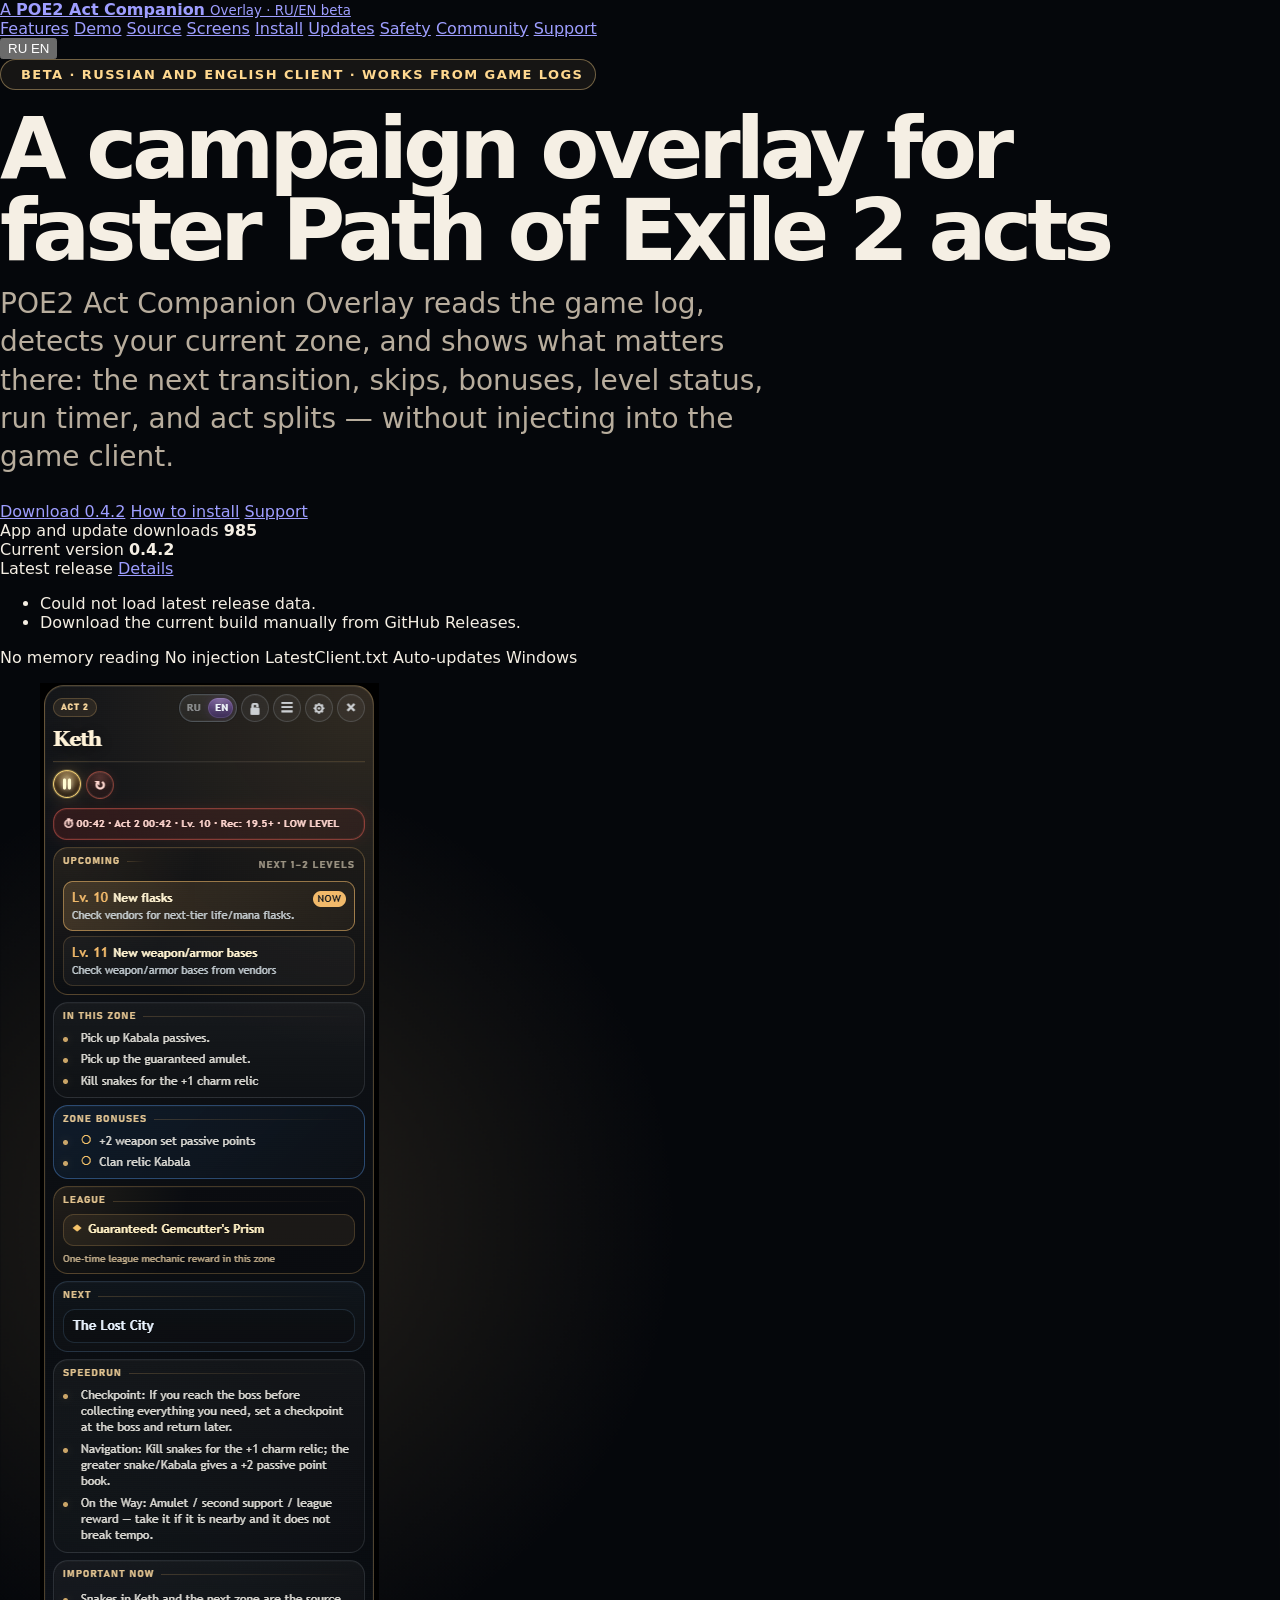
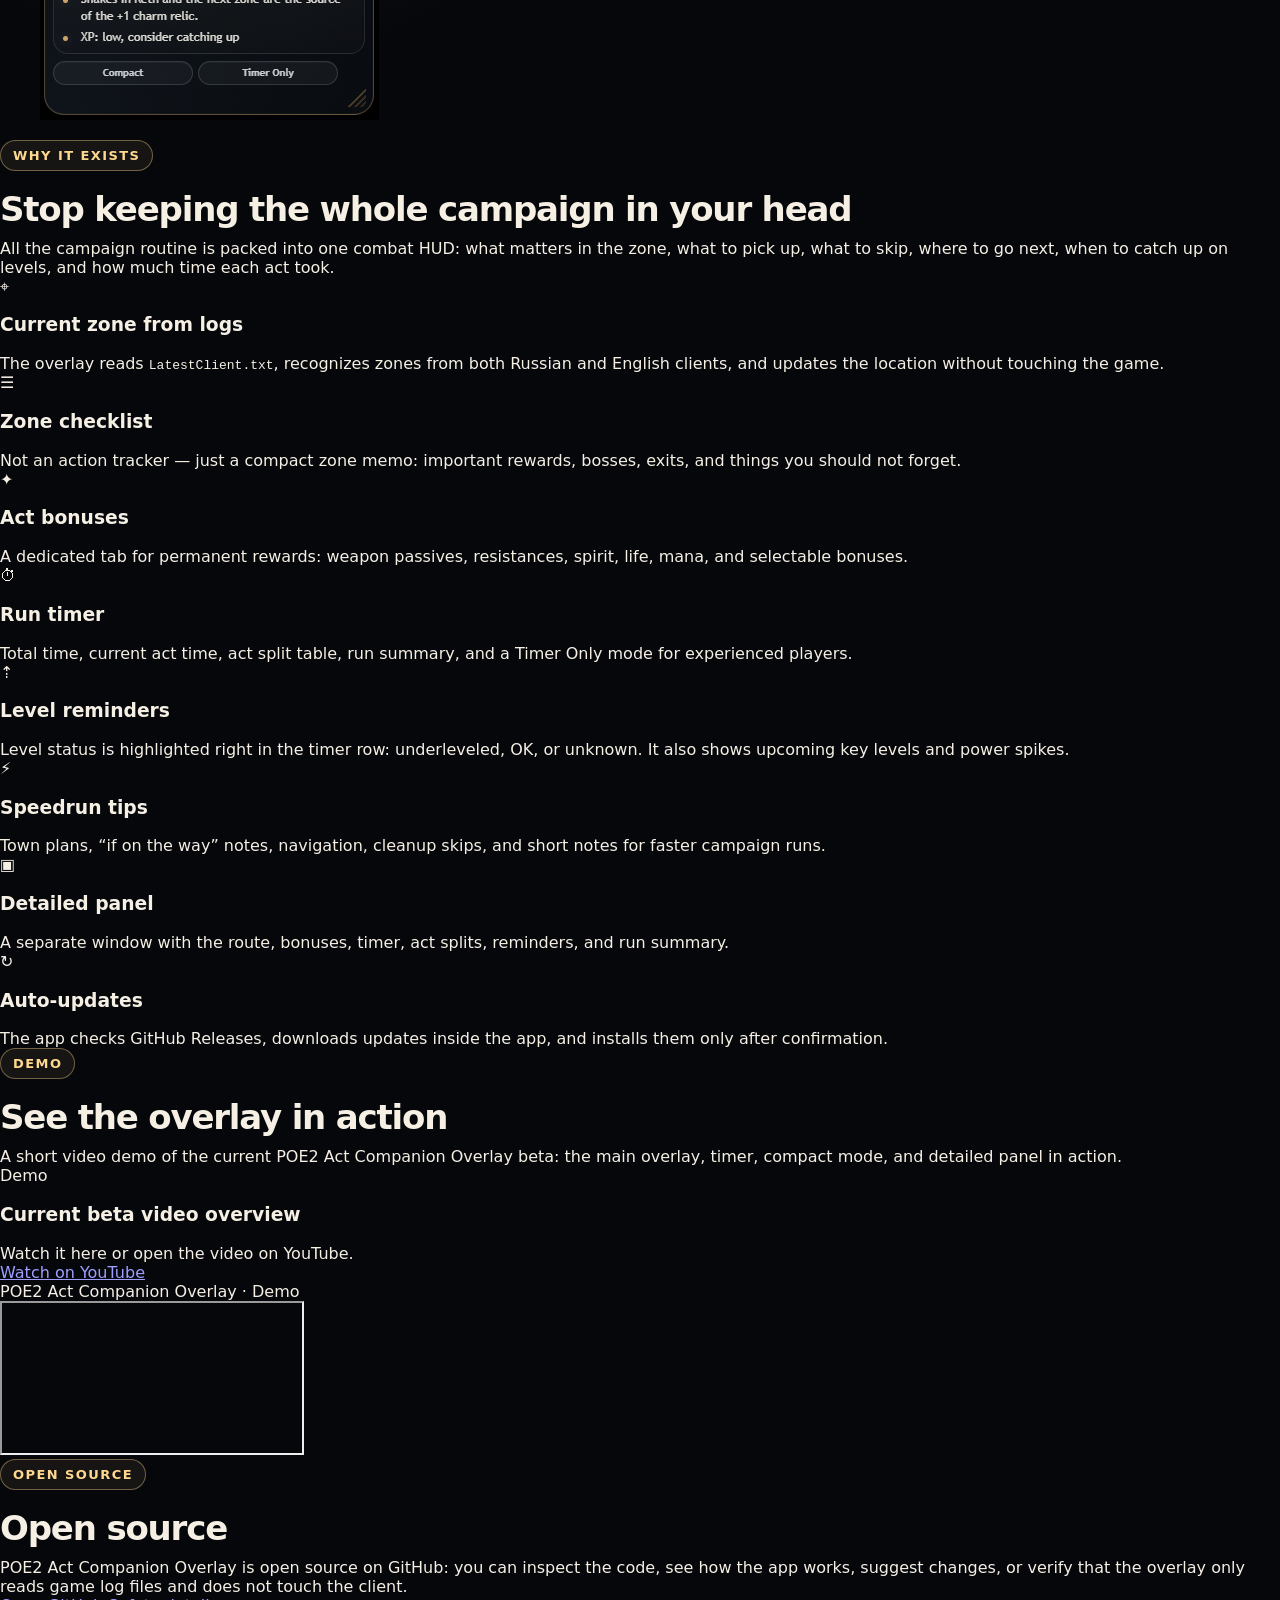
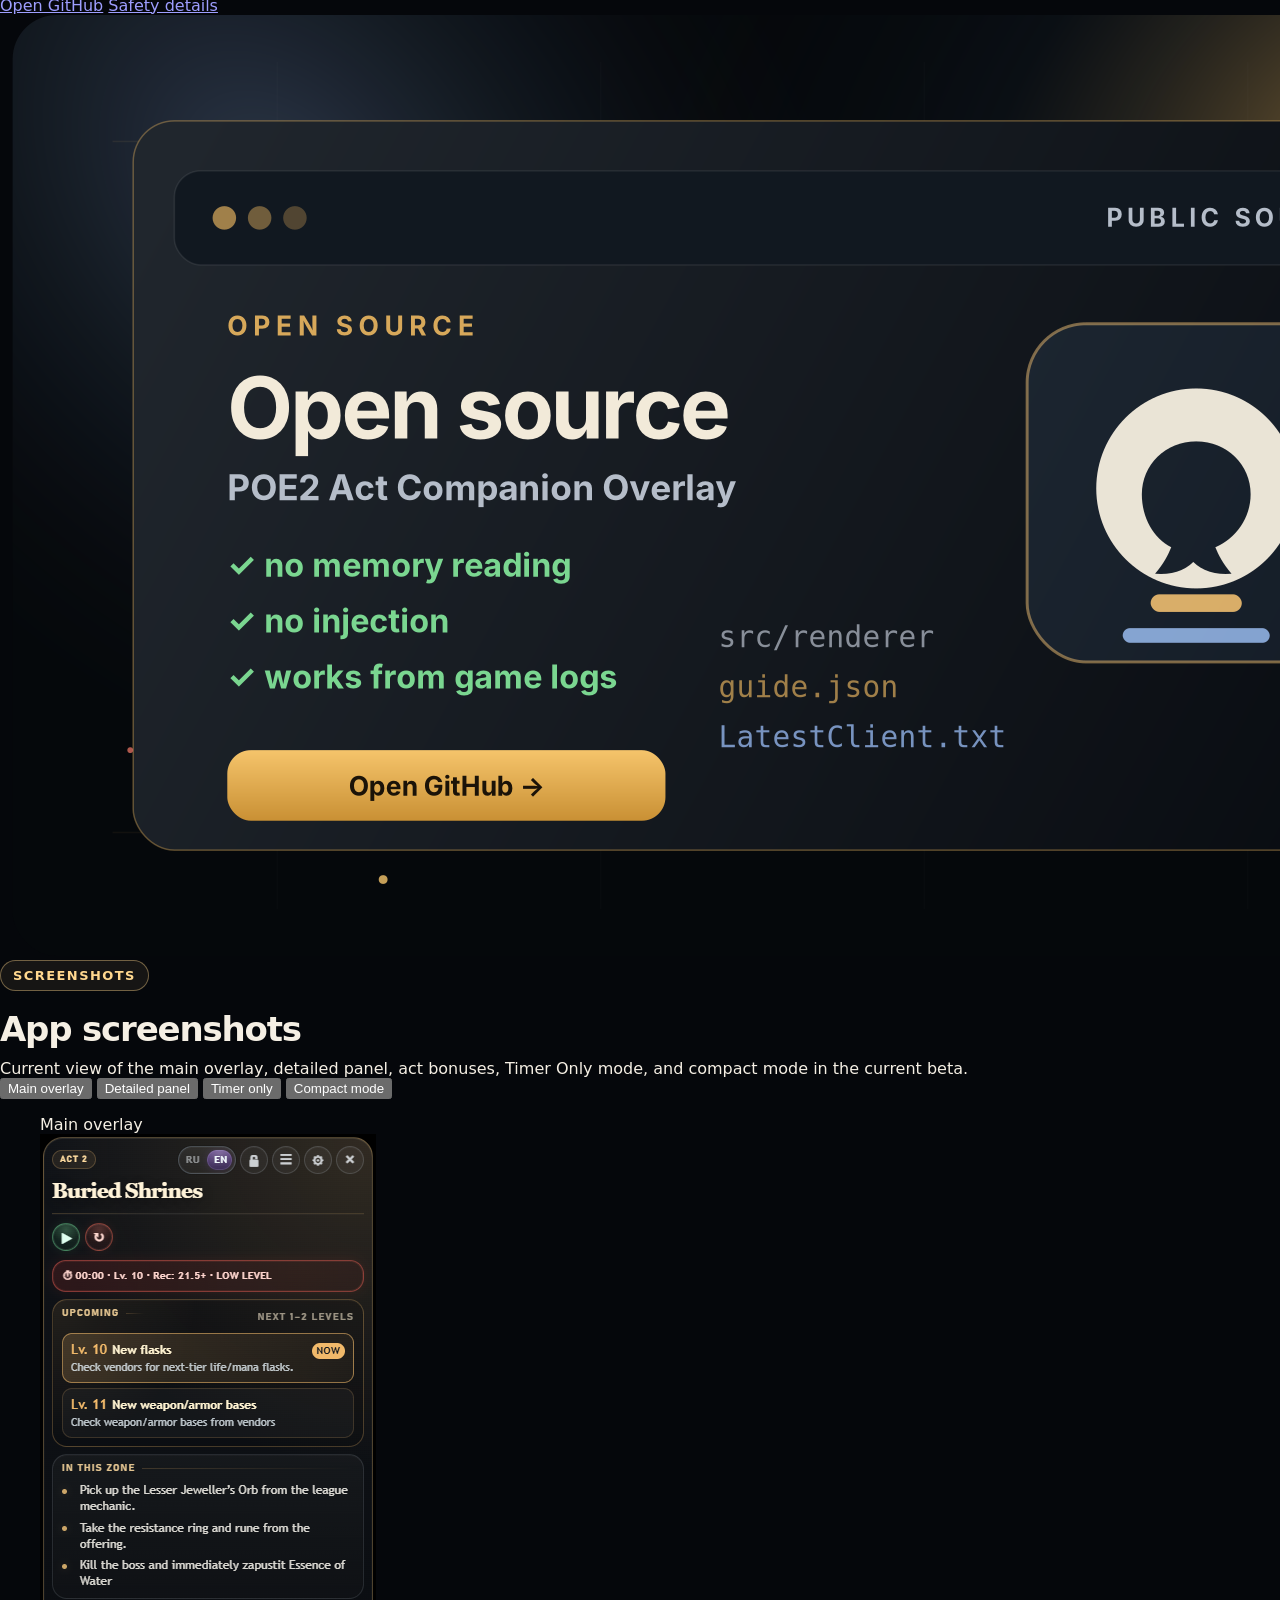
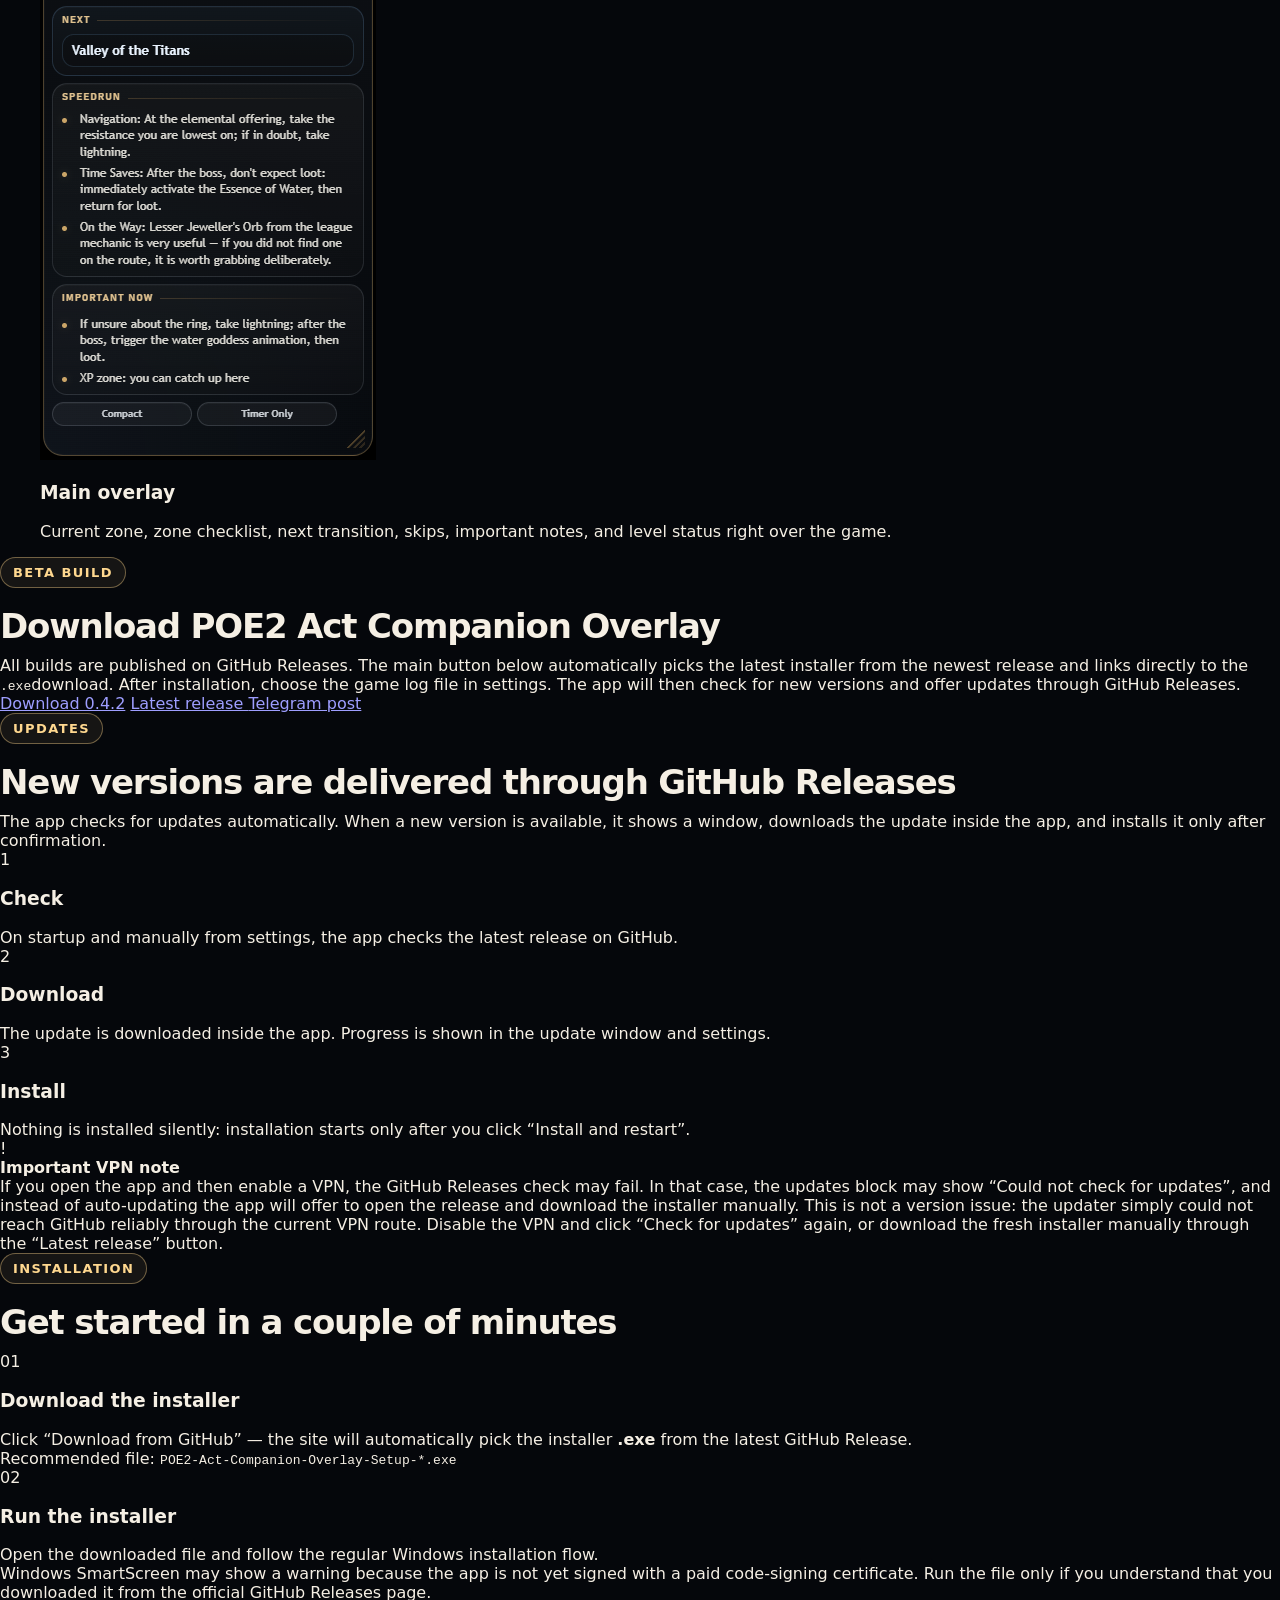
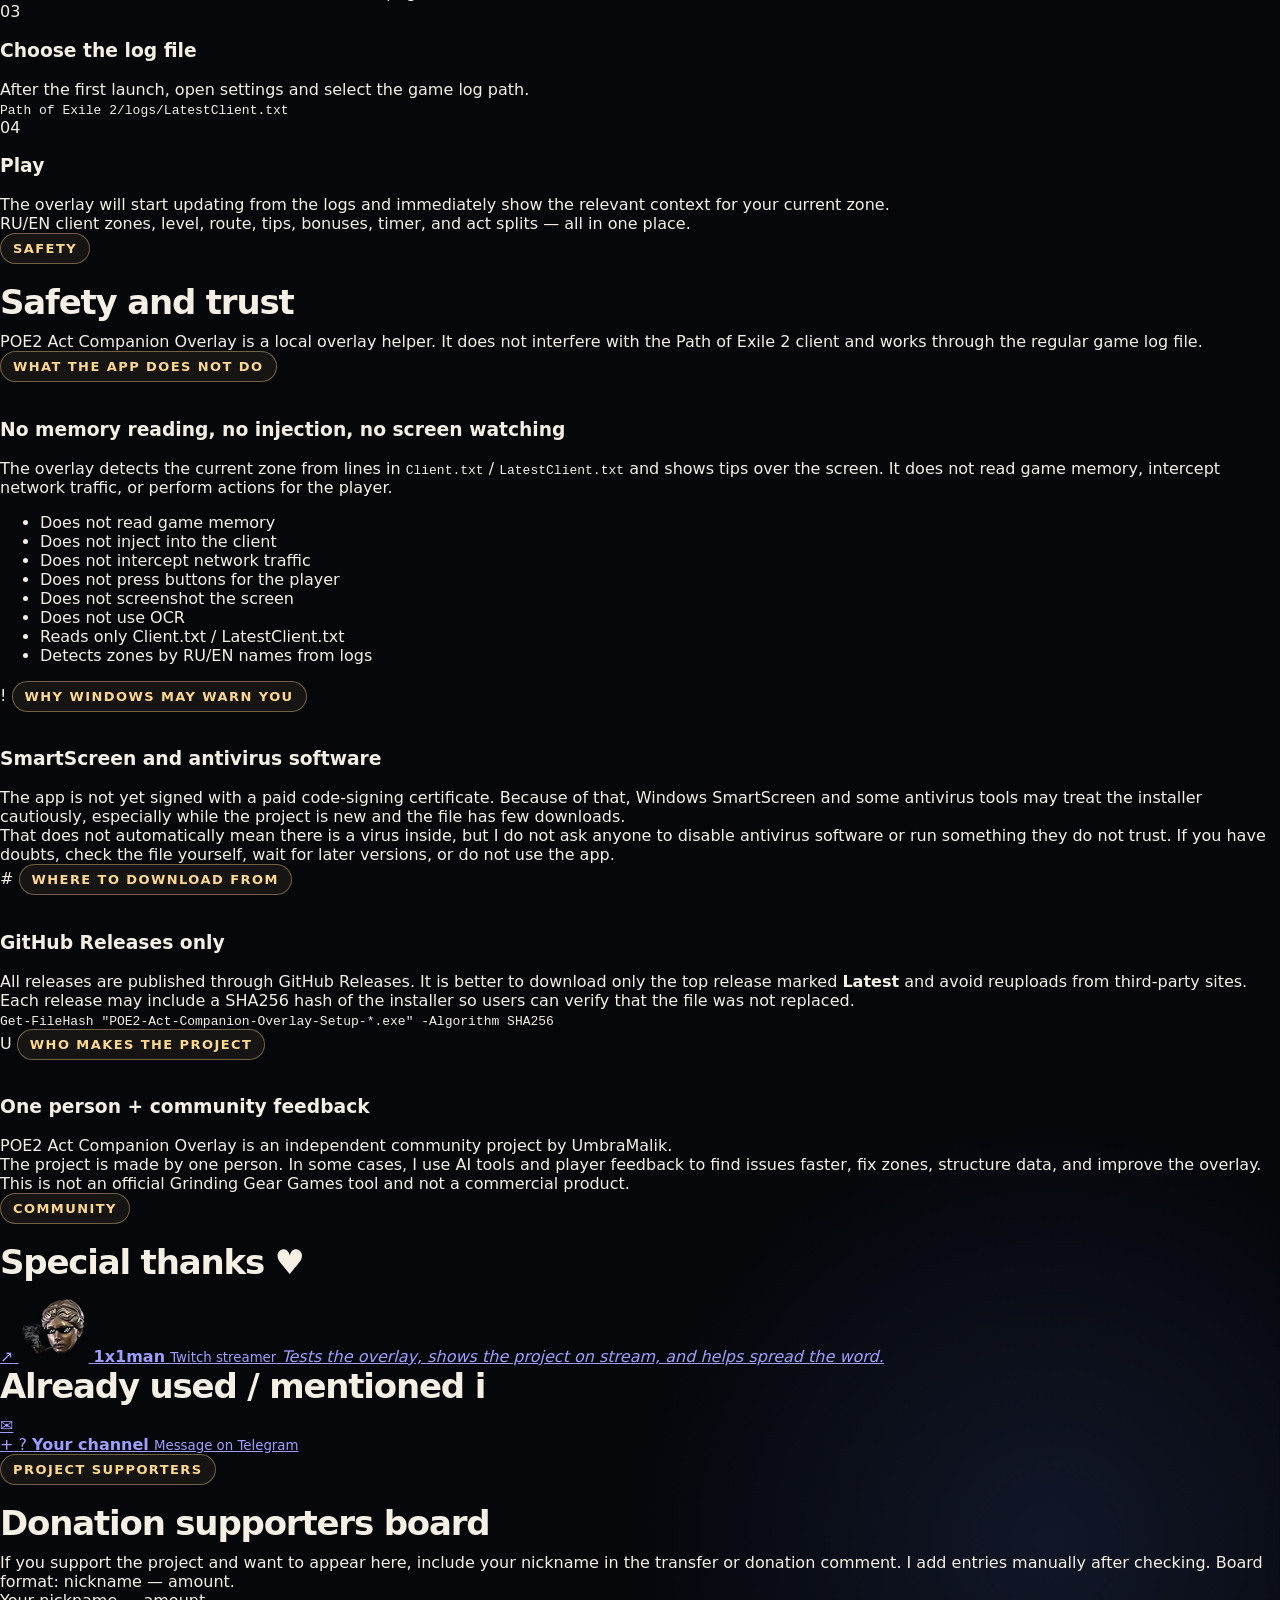
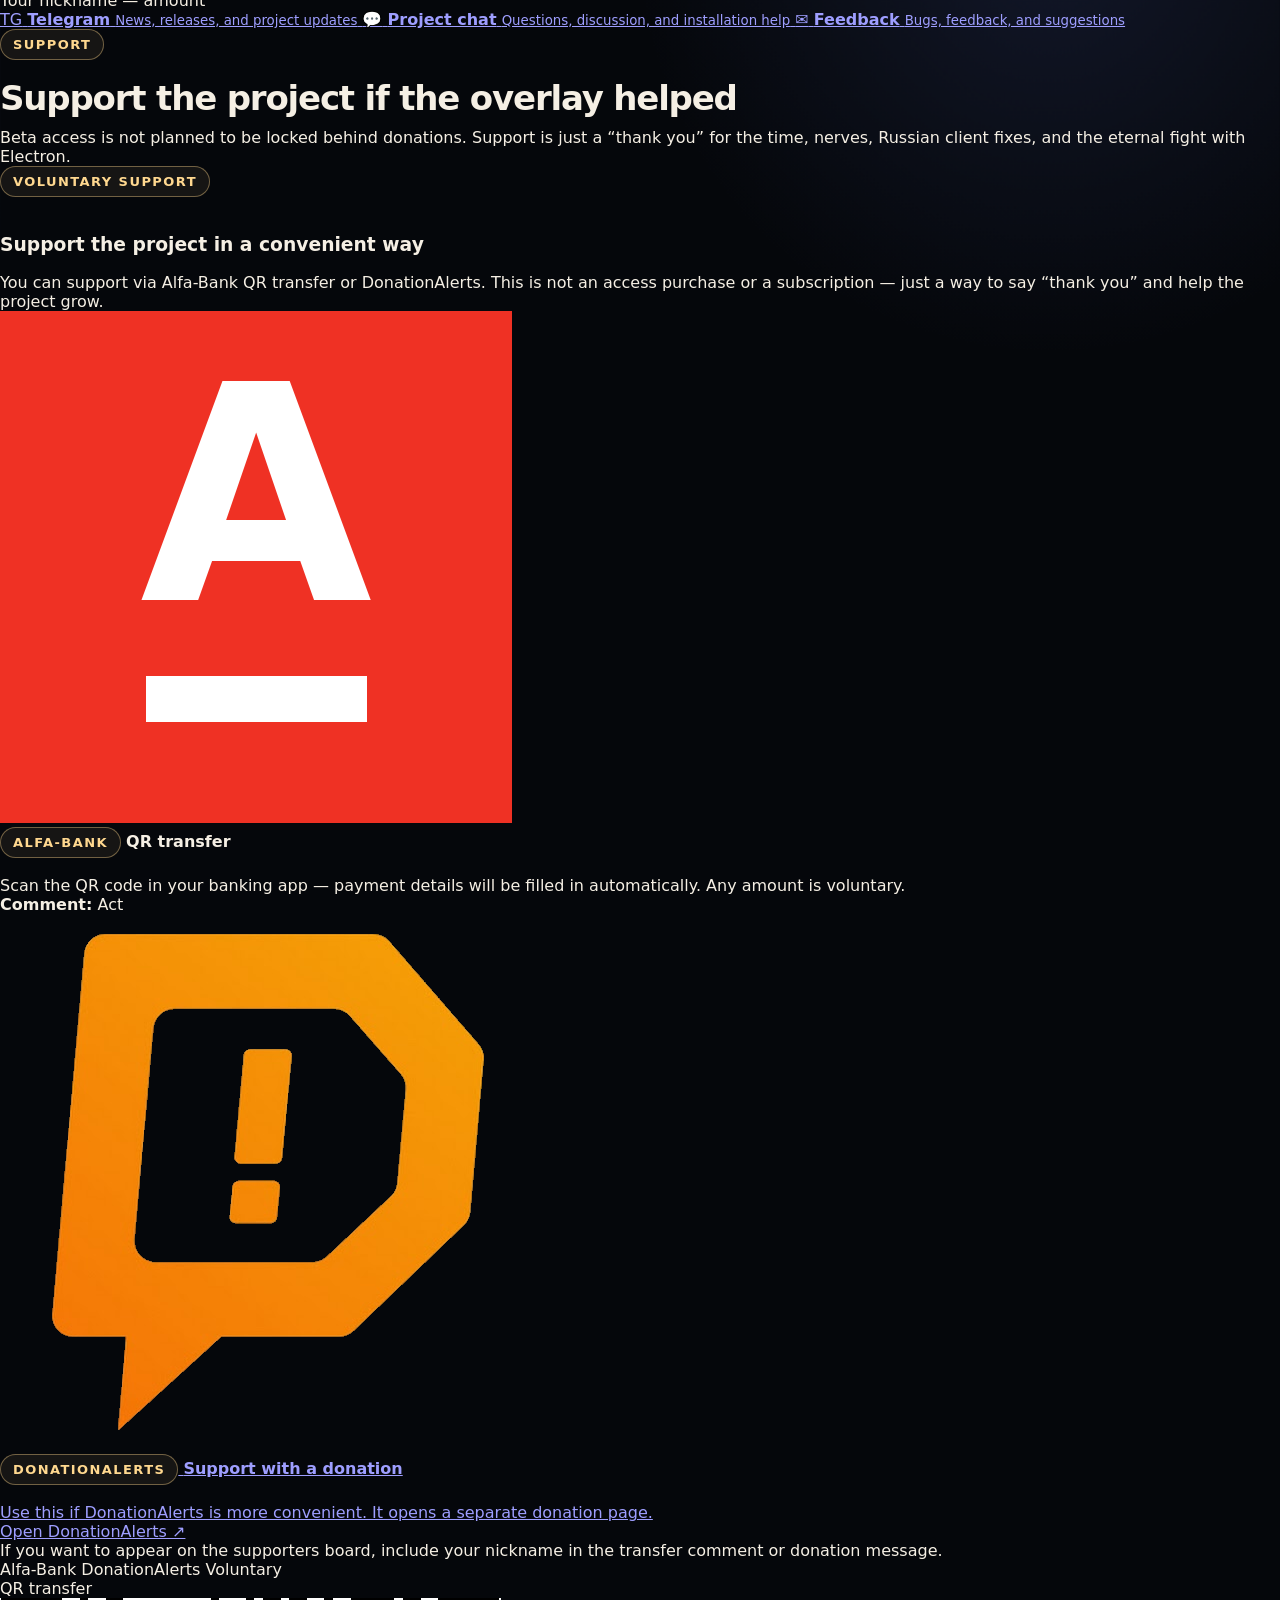
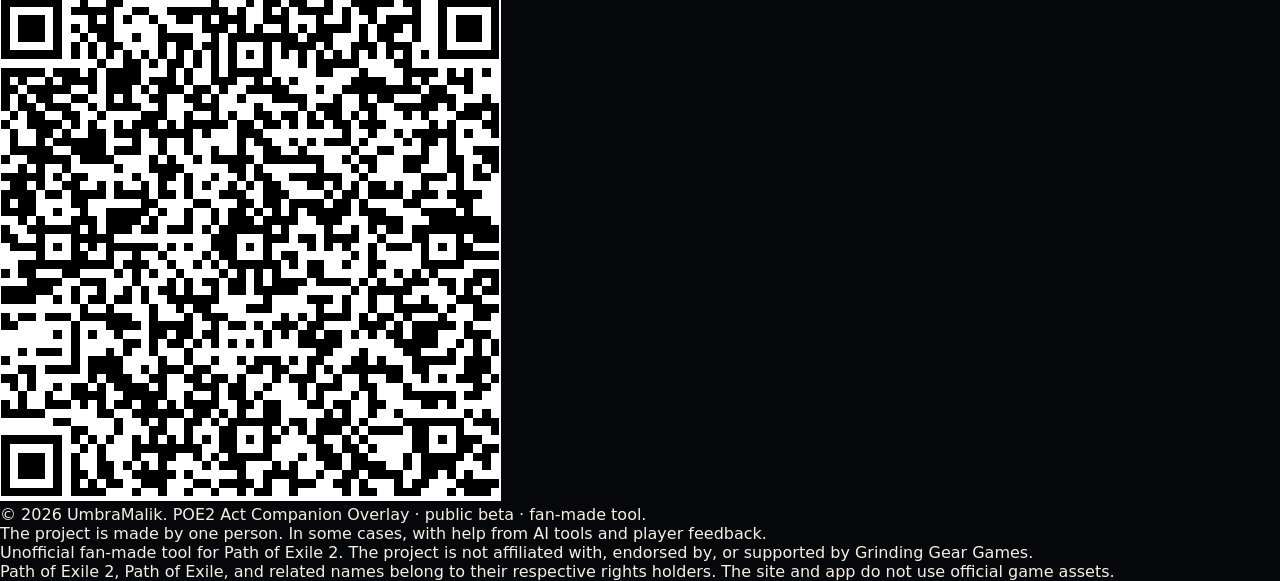
<file: index.html>
<!doctype html>
<html lang="ru">
<head>
  <meta charset="utf-8" />
  <meta name="viewport" content="width=device-width, initial-scale=1" />
  <title>POE2 Act Companion Overlay — оверлей для актов POE2</title>
  <meta name="description" content="Безопасный оверлей для Path of Exile 2: адаптирован под русский и английский клиент, читает логи игры, показывает текущую зону, маршрут, таймер, время актов, подсказки и автообновления через GitHub Releases." />
  <meta property="og:title" content="POE2 Act Companion Overlay" />
  <meta property="og:description" content="Безопасный русский оверлей для кампании Path of Exile 2: подсказки по зонам, таймер, время актов и автообновления." />
  <meta property="og:type" content="website" />
  <meta name="theme-color" content="#0b0f14" />
  <link rel="stylesheet" href="./styles.css" />
  <!-- Yandex.Metrika counter -->
  <script type="text/javascript">
      (function(m,e,t,r,i,k,a){
          m[i]=m[i]||function(){(m[i].a=m[i].a||[]).push(arguments)};
          m[i].l=1*new Date();
          for (var j = 0; j < document.scripts.length; j++) {if (document.scripts[j].src === r) { return; }}
          k=e.createElement(t),a=e.getElementsByTagName(t)[0],k.async=1,k.src=r,a.parentNode.insertBefore(k,a)
      })(window, document,'script','https://mc.yandex.ru/metrika/tag.js?id=109210180', 'ym');

      ym(109210180, 'init', {ssr:true, webvisor:true, clickmap:true, ecommerce:"dataLayer", referrer: document.referrer, url: location.href, accurateTrackBounce:true, trackLinks:true});
  </script>
  <!-- /Yandex.Metrika counter -->
</head>
<body>
  <!-- Yandex.Metrika counter (noscript) -->
  <noscript><div><img src="https://mc.yandex.ru/watch/109210180" style="position:absolute; left:-9999px;" alt="" /></div></noscript>
  <!-- /Yandex.Metrika counter (noscript) -->
  <div class="ambient ambient-one"></div>
  <div class="ambient ambient-two"></div>

  <header class="site-header">
    <a class="brand" href="#top" aria-label="POE2 Act Companion Overlay">
      <span class="brand-mark">A</span>
      <span>
        <strong>POE2 Act Companion</strong>
        <small>Overlay · RU/EN beta</small>
      </span>
    </a>

    <div class="header-controls">
      <nav class="top-nav" aria-label="Навигация">
        <a href="#features">Что умеет</a>
        <a href="#demo">Демо</a>
        <a href="#source">Исходники</a>
        <a href="#screens">Скрины</a>
        <a href="#install">Установка</a>
        <a href="#updates">Обновления</a>
        <a href="#safety">Безопасность</a>
        <a href="#mentions">Сообщество</a>
        <a href="#support">Поддержать</a>
      </nav>

      <button class="language-toggle" type="button" data-language-toggle aria-label="Switch language" title="Switch language">
        <span class="language-toggle-pill" aria-hidden="true"></span>
        <span class="language-toggle-option" data-language-label="ru">RU</span>
        <span class="language-toggle-option" data-language-label="en">EN</span>
      </button>
    </div>
  </header>

  <main id="top">
    <section class="hero section">
      <div class="hero-copy">
        <div class="eyebrow">
          <span class="dot"></span>
          beta · русский и английский клиент · работает по логам игры
        </div>
        <h1>Оверлей для быстрого прохождения актов Path of Exile 2</h1>
        <p class="lead">
          POE2 Act Companion Overlay читает лог-файл игры, определяет текущую зону и показывает памятку “Что в локации”,
          следующий переход, скипы, бонусы, статус уровня, таймер забега и время актов — без инжекта в клиент игры.
        </p>

        <div class="hero-actions">
          <a class="button primary" href="https://github.com/UmbraMalik/poe2-act-companion-overlay/releases/latest" target="_blank" rel="noopener noreferrer" data-latest-download data-fallback-text="Скачать через GitHub">Скачать через GitHub</a>
          <a class="button secondary" href="#install">Как установить</a>
          <a class="button ghost" href="#support">Поддержать</a>
        </div>

        <div class="hero-release-card" aria-label="Статистика скачиваний и актуального релиза">
          <div class="hero-release-stats">
            <div class="hero-release-stat">
              <span>Загрузок приложения и обновлений</span>
              <strong data-installer-downloads-total>—</strong>
            </div>
            <div class="hero-release-stat">
              <span>Актуальная версия</span>
              <strong data-latest-release-version>—</strong>
            </div>
          </div>
          <div class="hero-release-note">
            <div class="hero-release-note-head">
              <span>Последний релиз</span>
              <a
                class="release-details-link"
                href="https://github.com/UmbraMalik/poe2-act-companion-overlay/releases/latest"
                target="_blank"
                rel="noopener noreferrer"
                data-latest-release-link
              >
                Подробности
              </a>
            </div>
            <ul class="hero-release-list" data-latest-release-notes>
              <li>Подтягиваем изменения с GitHub Releases…</li>
            </ul>
          </div>
        </div>

        <div class="trust-row" aria-label="Ключевые особенности">
          <span>Без чтения памяти</span>
          <span>Без инжекта</span>
          <span>LatestClient.txt</span>
          <span>Автообновления</span>
          <span>Windows</span>
        </div>
      </div>

      <div class="hero-panel" aria-label="Реальный скриншот оверлея">
        <figure class="hero-shot-card">
          <img src="./assets/screens/overlay-real-reference-full.png" data-image-ru="./assets/screens/overlay-real-reference-full.png" data-image-en="./assets/screens/en-hero-overlay.png" alt="Реальный скриншот POE2 Act Companion Overlay в игре" loading="eager" />
        </figure>
      </div>
    </section>

    <section id="features" class="section">
      <div class="section-head">
        <p class="eyebrow">зачем оно нужно</p>
        <h2>Чтобы не держать всю кампанию в голове</h2>
        <p>
          Вся рутина актов собирается в один боевой HUD: что важно в зоне, что забрать,
          что скипнуть, куда идти дальше, когда добрать уровень и сколько времени ушло на акт.
        </p>
      </div>

      <div class="feature-grid">
        <article class="feature-card">
          <span class="icon">⌖</span>
          <h3>Текущая зона по логам</h3>
          <p>Оверлей читает <code>LatestClient.txt</code>, распознаёт зоны русского и английского клиента и обновляет локацию без вмешательства в игру.</p>
        </article>
        <article class="feature-card">
          <span class="icon">☰</span>
          <h3>Памятка “Что в локации”</h3>
          <p>Не трекер действий, а обычная памятка по зоне: важные награды, боссы, переходы и то, что не стоит забыть.</p>
        </article>
        <article class="feature-card">
          <span class="icon">✦</span>
          <h3>Бонусы актов</h3>
          <p>Отдельная вкладка с постоянными наградами: пассивки оружия, резисты, дух, здоровье, мана и выборные бонусы.</p>
        </article>
        <article class="feature-card">
          <span class="icon">⏱</span>
          <h3>Таймер забега</h3>
          <p>Общее время, время текущего акта, таблица времени актов, итоги забега и режим “Только таймер” для опытных игроков.</p>
        </article>
        <article class="feature-card">
          <span class="icon">⇡</span>
          <h3>Напоминания по уровням</h3>
          <p>Статус уровня подсвечивается прямо в строке таймера: низкий уровень, ок или неизвестно. Плюс ближайшие важные уровни и power spikes.</p>
        </article>
        <article class="feature-card">
          <span class="icon">⚡</span>
          <h3>Спидран-подсказки</h3>
          <p>Городские планы, “если по пути”, навигация, скипы лишней зачистки и короткие заметки для быстрого прохождения.</p>
        </article>
        <article class="feature-card">
          <span class="icon">▣</span>
          <h3>Подробная панель</h3>
          <p>Отдельное окно с маршрутом, бонусами, таймером, временем актов, напоминаниями и итогами забега.</p>
        </article>
        <article class="feature-card">
          <span class="icon">↻</span>
          <h3>Автообновления</h3>
          <p>Приложение проверяет GitHub Releases, скачивает обновление внутри приложения и ставит его только после подтверждения.</p>
        </article>
      </div>
    </section>

    <section id="demo" class="section demo-section">
      <div class="section-head">
        <p class="eyebrow">демонстрация</p>
        <h2>Посмотреть оверлей в действии</h2>
        <p>Короткая видео-демонстрация текущей версии POE2 Act Companion Overlay: как выглядит основной overlay, таймер, компактный режим и подробная панель прямо в работе.</p>
      </div>

      <div class="demo-card">
        <div class="demo-card-head">
          <div class="demo-card-title-wrap">
            <span class="demo-badge">Демонстрация</span>
            <div>
              <h3>Видеообзор текущей beta-версии</h3>
              <p>Смотри прямо на сайте или открой ролик на YouTube.</p>
            </div>
          </div>

          <div class="demo-quick-actions" aria-label="Быстрые действия">
            <a class="button primary" href="https://youtu.be/-7vTEI6enmU" target="_blank" rel="noopener noreferrer">Смотреть на YouTube</a>
          </div>
        </div>

        <div class="demo-video-frame">
          <div class="screen-window demo-window">
            <div class="screen-window-bar">
              <div class="screen-window-dots" aria-hidden="true">
                <span></span><span></span><span></span>
              </div>
              <span class="screen-window-title">POE2 Act Companion Overlay · Demo</span>
            </div>
            <div class="demo-video-shell">
              <iframe
                src="https://www.youtube.com/embed/-7vTEI6enmU"
                title="POE2 Act Companion Overlay — демонстрация"
                loading="lazy"
                allow="accelerometer; autoplay; clipboard-write; encrypted-media; gyroscope; picture-in-picture; web-share"
                referrerpolicy="strict-origin-when-cross-origin"
                allowfullscreen
              ></iframe>
            </div>
          </div>
        </div>
      </div>
    </section>

    <section id="source" class="section source-section">
      <div class="source-card">
        <div class="source-copy">
          <p class="eyebrow">open source</p>
          <h2>Открытый исходный код</h2>
          <p>
            Исходники POE2 Act Companion Overlay открыты на GitHub: можно посмотреть код, проверить как работает приложение,
            предложить правки или просто убедиться, что оверлей читает только лог-файлы игры и не лезет в клиент.
          </p>
          <div class="source-actions">
            <a class="button primary" href="https://github.com/UmbraMalik/poe2-act-companion-overlay" target="_blank" rel="noopener noreferrer">Открыть GitHub</a>
            <a class="button ghost" href="#safety">Про безопасность</a>
          </div>
        </div>

        <a
          class="source-visual-link"
          href="https://github.com/UmbraMalik/poe2-act-companion-overlay"
          target="_blank"
          rel="noopener noreferrer"
          aria-label="Открыть исходный код POE2 Act Companion Overlay на GitHub"
        >
          <img src="./assets/open-source-github-card.svg" data-image-ru="./assets/open-source-github-card.svg" data-image-en="./assets/open-source-github-card-en.png" alt="POE2 Act Companion Overlay — открытый исходный код на GitHub" loading="lazy" />
        </a>
      </div>
    </section>

    <section id="screens" class="section">
      <div class="section-head">
        <p class="eyebrow">как выглядит</p>
        <h2>Скриншоты приложения</h2>
        <p>Актуальный вид основного оверлея, подробной панели, бонусов актов, режима “Только таймер” и компактного режима в текущей beta-версии.</p>
      </div>

      <div class="screens-showcase">
        <div class="screen-switcher" role="tablist" aria-label="Переключение скриншотов приложения">
          <button
            class="screen-tab is-active"
            type="button"
            role="tab"
            aria-selected="true"
            data-screen-image="./assets/screens/overlay-real-reference.png"
            data-screen-image-ru="./assets/screens/overlay-real-reference.png"
            data-screen-image-en="./assets/screens/en-overlay-main.png"
            data-screen-alt="Основной overlay: текущая зона, памятка Что в локации, следующий переход, скипы и статус уровня"
            data-screen-title="Основной overlay"
            data-screen-text="Текущая зона, памятка “Что в локации”, следующий переход, скипы, важные подсказки и статус уровня прямо поверх игры."
            data-screen-variant="portrait"
          >
            Основной overlay
          </button>
          <button
            class="screen-tab"
            type="button"
            role="tab"
            aria-selected="false"
            data-screen-image="./assets/screens/companion-panel-reference.png"
            data-screen-image-ru="./assets/screens/companion-panel-reference.png"
            data-screen-image-en="./assets/screens/en-companion-panel.png"
            data-screen-alt="Подробная панель: маршрут, бонусы, таймер, напоминания и итоги забега"
            data-screen-title="Подробная панель"
            data-screen-text="Отдельное окно с маршрутом, бонусами, таймером, временем актов, напоминаниями и итогами забега — когда нужен весь контекст сразу."
            data-screen-variant="landscape"
          >
            Подробная панель
          </button>
          <button
            class="screen-tab"
            type="button"
            role="tab"
            aria-selected="false"
            data-screen-image="./assets/screens/timer-mode-reference.png"
            data-screen-image-ru="./assets/screens/timer-mode-reference.png"
            data-screen-image-en="./assets/screens/en-timer-mode.png"
            data-screen-alt="Режим только таймер: вид с таймером, уровнем и следующим переходом"
            data-screen-title="Режим “только таймер”"
            data-screen-text="Режим для тех, кто хочет держать на экране таймер, уровень и ближайший переход без подробной панели."
            data-screen-variant="timer"
          >
            Только таймер
          </button>
          <button
            class="screen-tab"
            type="button"
            role="tab"
            aria-selected="false"
            data-screen-image="./assets/screens/compact-mode-reference.png"
            data-screen-image-ru="./assets/screens/compact-mode-reference.png"
            data-screen-image-en="./assets/screens/en-compact-mode.png"
            data-screen-alt="Компактный режим: узкая панель с общим временем, актом, уровнем и рекомендацией"
            data-screen-title="Компактный режим"
            data-screen-text="Самый компактный вариант: узкая панель с ключевой информацией для тех, кому нужен минимум визуального шума."
            data-screen-variant="compact"
          >
            Компактный режим
          </button>
        </div>

        <figure class="screen-stage">
          <div class="screen-stage-media">
            <div class="screen-window" id="screen-window" data-variant="portrait">
              <div class="screen-window-bar">
                <div class="screen-window-dots" aria-hidden="true">
                  <span></span><span></span><span></span>
                </div>
                <span class="screen-window-title" id="screen-window-label">POE2 Act Companion Overlay</span>
              </div>
              <div class="screen-window-body">
                <img
                  id="screen-preview-image"
                  class="screen-preview-image"
                  src="./assets/screens/overlay-real-reference.png"
                  data-image-ru="./assets/screens/overlay-real-reference.png"
                  data-image-en="./assets/screens/en-overlay-main.png"
                  alt="Основной overlay: текущая зона, памятка Что в локации, следующий переход, скипы и статус уровня"
                  loading="lazy"
                />
              </div>
            </div>
          </div>
          <figcaption class="screen-stage-caption">
            <h3 id="screen-preview-title">Основной overlay</h3>
            <p id="screen-preview-text">Текущая зона, памятка “Что в локации”, следующий переход, скипы, важные подсказки и статус уровня прямо поверх игры.</p>
          </figcaption>
        </figure>
      </div>
    </section>

    <section id="download" class="section download-section">
      <div class="download-card">
        <div class="download-copy">
          <p class="eyebrow">beta build</p>
          <h2>Скачать POE2 Act Companion Overlay</h2>
          <p>
            Все сборки публикуются на GitHub Releases. Основная кнопка ниже сама подставляет актуальный installer из последнего релиза и ведёт прямо на скачивание <code>.exe</code>.
            После установки выбери лог-файл игры в настройках. Дальше приложение само проверит новые версии и предложит обновиться через GitHub Releases.
          </p>
        </div>

        <div class="download-actions" aria-label="Ссылки для скачивания">
          <a
            id="latest-download-button"
            class="button primary large"
            data-latest-download
            href="https://github.com/UmbraMalik/poe2-act-companion-overlay/releases/latest"
            target="_blank"
            rel="noopener noreferrer"
            data-fallback-text="Скачать через GitHub"
          >
            Скачать через GitHub
          </a>
          <a
            class="button secondary large"
            href="https://github.com/UmbraMalik/poe2-act-companion-overlay/releases/latest"
            target="_blank"
            rel="noopener noreferrer"
          >
            Последний релиз
          </a>
          <a
            class="button ghost large"
            href="https://t.me/POE2ActCompanion/4"
            target="_blank"
            rel="noopener noreferrer"
          >
            Пост в Telegram
          </a>
        </div>
      </div>
    </section>

    <section id="updates" class="section updates-section">
      <div class="section-head">
        <p class="eyebrow">обновления</p>
        <h2>Новые версии приходят через GitHub Releases</h2>
        <p>
          Приложение само проверяет наличие обновлений. Если новая версия доступна, оно покажет окно,
          скачает обновление внутри приложения и предложит установить его только после подтверждения.
        </p>
      </div>

      <div class="updates-grid">
        <article class="feature-card">
          <span class="icon">1</span>
          <h3>Проверка</h3>
          <p>При запуске и вручную из настроек приложение проверяет последний релиз на GitHub.</p>
        </article>
        <article class="feature-card">
          <span class="icon">2</span>
          <h3>Загрузка</h3>
          <p>Обновление скачивается внутри приложения. Прогресс отображается в окне обновления и настройках.</p>
        </article>
        <article class="feature-card">
          <span class="icon">3</span>
          <h3>Установка</h3>
          <p>Ничего не ставится молча: установка начинается только после кнопки “Установить и перезапустить”.</p>
        </article>
      </div>

      <div class="update-vpn-note">
        <span class="icon">!</span>
        <div>
          <strong>Важно про VPN</strong>
          <p>
            Если открыть приложение, а потом включить VPN, проверка GitHub Releases может отвалиться.
            В этом случае в блоке обновлений может появиться статус “Не удалось проверить обновления”,
            а вместо автообновления приложение предложит открыть релиз и скачать установщик вручную.
            Это не проблема версии: обновлятор просто не смог стабильно достучаться до GitHub через текущий VPN-маршрут.
            Отключи VPN и нажми “Проверить обновления” ещё раз либо скачай свежий установщик вручную через кнопку “Последний релиз”.
          </p>
        </div>
      </div>
    </section>

    <section id="install" class="section">
      <div class="section-head">
        <p class="eyebrow">установка</p>
        <h2>Запуск за пару минут</h2>
      </div>

      <div class="steps">
        <article>
          <span>01</span>
          <h3>Скачай установщик</h3>
          <p class="step-copy">Нажми “Скачать через GitHub” — сайт сам подставит installer <strong>.exe</strong> из последнего GitHub Release.</p>
          <div class="step-hint">Рекомендуемый файл: <code>POE2-Act-Companion-Overlay-Setup-*.exe</code></div>
        </article>
        <article>
          <span>02</span>
          <h3>Запусти установщик</h3>
          <p class="step-copy">Открой скачанный файл и пройди обычную установку в Windows.</p>
          <div class="step-hint">Windows SmartScreen может показать предупреждение, потому что приложение пока не подписано платным цифровым сертификатом. Запускай файл только если понимаешь, что скачал его с официального GitHub Releases.</div>
        </article>
        <article>
          <span>03</span>
          <h3>Выбери лог-файл</h3>
          <p class="step-copy">После первого запуска открой настройки и укажи путь к игровому логу.</p>
          <div class="step-hint"><code>Path of Exile 2/logs/LatestClient.txt</code></div>
        </article>
        <article>
          <span>04</span>
          <h3>Играй</h3>
          <p class="step-copy">Оверлей начнёт обновляться по логам и сразу покажет нужный контекст по текущей зоне.</p>
          <div class="step-hint">Зоны RU/EN клиента, уровень, маршрут, подсказки, бонусы, таймер и время актов — всё в одном месте.</div>
        </article>
      </div>
    </section>

    <section id="safety" class="section safety">
      <div class="section-head">
        <p class="eyebrow">безопасность</p>
        <h2>Безопасность и доверие</h2>
        <p>
          POE2 Act Companion Overlay — локальный overlay-помощник. Он не вмешивается в клиент Path of Exile 2
          и работает через обычный лог-файл игры.
        </p>
      </div>

      <div class="safety-card safety-summary-card">
        <div>
          <p class="eyebrow">что приложение не делает</p>
          <h3>Без чтения памяти, инжекта и слежки за экраном</h3>
          <p>
            Overlay определяет текущую зону по строкам из <code>Client.txt</code> / <code>LatestClient.txt</code>
            и показывает подсказки поверх экрана. Он не читает память игры, не перехватывает сеть и не выполняет действия за игрока.
          </p>
        </div>

        <ul class="safety-list safety-checks">
          <li>Не читает память игры</li>
          <li>Не делает инжект в клиент</li>
          <li>Не перехватывает сетевой трафик</li>
          <li>Не нажимает кнопки за игрока</li>
          <li>Не скринит экран</li>
          <li>Не использует OCR</li>
          <li>Читает только Client.txt / LatestClient.txt</li>
          <li>Определяет зоны по RU/EN названиям из логов</li>
        </ul>
      </div>

      <div class="feature-grid safety-trust-grid">
        <article class="feature-card warning-card">
          <span class="icon">!</span>
          <p class="eyebrow">почему Windows может ругаться</p>
          <h3>SmartScreen и антивирусы</h3>
          <p>
            Приложение пока не подписано платным цифровым сертификатом. Из-за этого Windows SmartScreen
            и некоторые антивирусы могут относиться к installer-файлу осторожно, особенно пока проект новый и у файла мало скачиваний.
          </p>
          <p>
            Это не означает автоматически, что внутри вирус, но я не прошу отключать антивирус или запускать то,
            чему вы не доверяете. Если есть сомнения — лучше проверить файл самостоятельно, дождаться следующих версий или не использовать приложение.
          </p>
        </article>

        <article class="feature-card github-card">
          <span class="icon">#</span>
          <p class="eyebrow">откуда скачивать</p>
          <h3>Только GitHub Releases</h3>
          <p>
            Все релизы публикуются через GitHub Releases. Лучше скачивать только верхний релиз с пометкой <strong>Latest</strong>
            и не использовать перезаливы со сторонних сайтов.
          </p>
          <p>
            Для каждого релиза можно указывать SHA256-хэш installer-файла, чтобы пользователь мог проверить, что файл не был подменён.
          </p>
          <code class="hash-command">Get-FileHash "POE2-Act-Companion-Overlay-Setup-*.exe" -Algorithm SHA256</code>
        </article>

        <article class="feature-card project-card">
          <span class="icon">U</span>
          <p class="eyebrow">кто делает проект</p>
          <h3>Один человек + фидбек сообщества</h3>
          <p>
            POE2 Act Companion Overlay — независимый community-проект от UmbraMalik.
          </p>
          <p>
            Проект делает один человек. В некоторых случаях я использую AI-инструменты и фидбек игроков,
            чтобы быстрее находить ошибки, править зоны, структурировать данные и улучшать overlay.
          </p>
          <p>
            Это не официальный инструмент Grinding Gear Games и не коммерческий продукт.
          </p>
        </article>
      </div>
    </section>

    <section id="mentions" class="section community-section">
      <p class="eyebrow community-eyebrow">сообщество</p>
      <div class="mentions-card mentions-card-compact community-thanks-card">
        <div class="mentions-head">
          <div>
            <h2>Отдельное спасибо ♥</h2>
          </div>
        </div>

        <a class="mention-featured-card community-featured-card" href="https://www.twitch.tv/1x1man" target="_blank" rel="noopener noreferrer" aria-label="Открыть Twitch-канал 1x1man">
          <span class="mention-link-icon" aria-hidden="true">↗</span>
          <span class="mention-avatar mention-avatar-image mention-avatar-featured" aria-hidden="true">
            <img src="./assets/mentions/1x1man.png" alt="" loading="lazy" />
          </span>
          <span class="mention-featured-info">
            <strong>1x1man</strong>
            <small>Твитч стример</small>
            <em>Тестирует overlay, показывает проект на стриме и помогает с продвижением.</em>
          </span>
        </a>
      </div>

      <div class="mentions-card mentions-card-compact community-used-card">
        <div class="mentions-head">
          <div>
            <h2>Проект уже использовали / упоминали
              <span class="info-tooltip" tabindex="0" aria-label="Если вы стримили с оверлеем, делали пост о проекте или делились им в своём канале — напишите мне. Я могу добавить ваш канал / стрим / сообщество в этот блок как место, где проект уже показывали или упоминали.">i</span>
            </h2>
          </div>
          <a
            class="mention-contact-button"
            href="https://t.me/POE2ActCompanion?direct"
            target="_blank"
            rel="noopener noreferrer"
            aria-label="Написать в Telegram, чтобы добавить свой канал или стрим"
            title="Написать в Telegram"
          >
            ✉
          </a>
        </div>

        <div class="mentions-list-compact community-used-list" aria-label="Где уже показывали или упоминали проект">
          <a class="mention-card mention-card-compact mention-card-placeholder" href="https://t.me/POE2ActCompanion?direct" target="_blank" rel="noopener noreferrer" aria-label="Написать в Telegram, чтобы добавить свой канал или стрим">
            <span class="mention-link-icon mention-plus-icon" aria-hidden="true">+</span>
            <span class="mention-avatar mention-avatar-text" aria-hidden="true">?</span>
            <span class="mention-info">
              <strong>Ваш канал</strong>
              <small>Написать в Telegram</small>
            </span>
          </a>
        </div>
      </div>



      <div class="mentions-card mentions-card-compact community-supporters-card">
        <div class="mentions-head">
          <div>
            <p class="eyebrow">поддержали проект</p>
            <h2>Рамка поддержавших донатом</h2>
            <p>
              Если отправляешь поддержку и хочешь попасть сюда — укажи ник в комментарии к переводу или донату.
              Добавляю вручную после проверки. Формат в рамке: ник — сумма.
            </p>
          </div>
        </div>

        <div class="supporters-frame" aria-label="Пользователи, поддержавшие проект переводом">
          <span class="supporter-chip supporter-chip-placeholder">
            <span class="supporter-chip-name">Ваш ник</span>
            <span class="supporter-chip-separator" aria-hidden="true">—</span>
            <span class="supporter-chip-amount">сумма</span>
          </span>
        </div>
      </div>

      <div class="community-links-grid" aria-label="Ссылки сообщества">
        <a class="community-link-card" href="https://t.me/POE2ActCompanion" target="_blank" rel="noopener noreferrer">
          <span class="community-link-icon" aria-hidden="true">TG</span>
          <span>
            <strong>Telegram</strong>
            <small>Новости, релизы и обновления проекта</small>
          </span>
        </a>
        <a class="community-link-card" href="https://t.me/POE2ActCompanionChat" target="_blank" rel="noopener noreferrer">
          <span class="community-link-icon" aria-hidden="true">💬</span>
          <span>
            <strong>Чат проекта</strong>
            <small>Вопросы, обсуждение и помощь с установкой</small>
          </span>
        </a>
        <a class="community-link-card" href="https://t.me/POE2ActCompanion?direct" target="_blank" rel="noopener noreferrer">
          <span class="community-link-icon" aria-hidden="true">✉</span>
          <span>
            <strong>Обратная связь</strong>
            <small>Баги, фидбек и предложения</small>
          </span>
        </a>
      </div>
    </section>

    <section id="support" class="section support">
      <div class="section-head">
        <p class="eyebrow">поддержка</p>
        <h2>Если оверлей помог — можно поддержать</h2>
        <p>
          Доступ к beta не планируется закрывать за донатом. Поддержка — это просто “спасибо”
          за время, нервы, правки под русский клиент и вечную борьбу с Electron.
        </p>
      </div>

      <div class="support-donate-card">
        <div class="support-copy">
          <p class="eyebrow">добровольная поддержка</p>
          <h3>Поддержать проект удобным способом</h3>
          <p>
            Можно перевести по QR через Альфа-Банк или отправить донат через DonationAlerts.
            Это не покупка доступа и не подписка — просто способ сказать “спасибо” и помочь развитию проекта.
          </p>

          <div class="support-methods" aria-label="Способы поддержки проекта">
            <div class="support-method-card support-method-card-qr">
              <div class="support-method-head">
                <span class="support-method-icon support-method-icon-image support-method-icon-alfa" aria-hidden="true"><img src="./assets/support/alfa-bank-logo.png" alt="" loading="lazy" /></span>
                <div>
                  <p class="eyebrow">Альфа-Банк</p>
                  <strong>Перевод по QR</strong>
                </div>
              </div>
              <p>
                Отсканируй QR-код в приложении банка — реквизиты подтянутся автоматически.
                Любая сумма добровольная.
              </p>
              <div class="support-note-box compact">
                <strong>Комментарий:</strong>
                <span>Act</span>
              </div>
            </div>

            <a
              class="support-method-card support-method-card-link"
              href="https://www.donationalerts.com/r/umbramalik"
              target="_blank"
              rel="noopener noreferrer"
              aria-label="Открыть DonationAlerts для поддержки проекта"
            >
              <div class="support-method-head">
                <span class="support-method-icon support-method-icon-image support-method-icon-da" aria-hidden="true"><img src="./assets/support/donationalerts-logo.png" alt="" loading="lazy" /></span>
                <div>
                  <p class="eyebrow">DonationAlerts</p>
                  <strong>Поддержать через донат</strong>
                </div>
              </div>
              <p>
                Подойдёт, если удобнее поддержать через DonationAlerts. Откроется отдельная страница доната.
              </p>
              <span class="support-method-action">Открыть DonationAlerts ↗</span>
            </a>
          </div>

          <p class="support-helper-text support-nick-note">
            Если хочешь попасть в рамку поддержавших проект — укажи свой ник в комментарии к переводу или в сообщении к донату.
          </p>

          <div class="support-tags" aria-label="Детали поддержки">
            <span>Альфа-Банк</span>
            <span>DonationAlerts</span>
            <span>Добровольно</span>
          </div>
        </div>

        <div class="qr-card" aria-label="QR-код для перевода через Альфа-Банк">
          <div class="qr-card-label">QR-перевод</div>
          <div class="qr-frame">
            <img src="./assets/support/alfa-qr-placeholder.png" alt="QR-код для перевода через Альфа-Банк" loading="lazy" />
          </div>
        </div>
      </div>

    </section>
  </main>

<footer class="site-footer">
  <p>
    © 2026 UmbraMalik. POE2 Act Companion Overlay · public beta · fan-made tool.
  </p>
  <p>
    Проект делает один человек. В некоторых случаях — при поддержке AI-инструментов и фидбека игроков.
  </p>
  <p>
    Неофициальный фанатский инструмент для Path of Exile 2. Проект не связан с Grinding Gear Games,
    не одобрен и не поддерживается ими.
  </p>
  <p>
    Path of Exile 2, Path of Exile и связанные названия принадлежат их правообладателям.
    Сайт и приложение не используют официальные ассеты игры.
  </p>
</footer>

  <script src="./script.js"></script>
</body>
</html>
</file>
<file: styles.css>
:root {
  color-scheme: dark;
  --bg: #05070b;
  --card: rgba(17, 21, 30, 0.94);
  --card-border: rgba(226, 190, 125, 0.36);
  --text: #f5efe4;
  --muted: #b8ad9d;
  --accent: #e2be7d;
  --accent-strong: #ffd88f;
  --danger-bg: rgba(255, 118, 117, 0.12);
  --danger-border: rgba(255, 118, 117, 0.36);
  --danger-text: #ffd0cf;
  --link-bg: rgba(226, 190, 125, 0.12);
}

* {
  box-sizing: border-box;
}

html,
body {
  margin: 0;
  min-height: 100%;
  background:
    radial-gradient(circle at 18% 12%, rgba(226, 190, 125, 0.14), transparent 28rem),
    radial-gradient(circle at 82% 78%, rgba(110, 138, 255, 0.12), transparent 26rem),
    var(--bg);
  color: var(--text);
  font-family:
    Inter,
    ui-sans-serif,
    system-ui,
    -apple-system,
    BlinkMacSystemFont,
    "Segoe UI",
    sans-serif;
}

.page-shell {
  min-height: 100vh;
  display: grid;
  place-items: center;
  padding: 32px 18px;
}

.notice-card {
  width: min(980px, 100%);
  padding: clamp(24px, 5vw, 54px);
  border: 1px solid var(--card-border);
  border-radius: 28px;
  background: linear-gradient(145deg, rgba(20, 24, 34, 0.98), var(--card));
  box-shadow:
    0 26px 90px rgba(0, 0, 0, 0.5),
    inset 0 1px 0 rgba(255, 255, 255, 0.05);
}

.eyebrow {
  display: inline-flex;
  align-items: center;
  gap: 8px;
  margin-bottom: 18px;
  padding: 7px 12px;
  border: 1px solid rgba(226, 190, 125, 0.45);
  border-radius: 999px;
  color: var(--accent-strong);
  background: rgba(226, 190, 125, 0.08);
  font-size: 13px;
  font-weight: 800;
  letter-spacing: 0.11em;
  text-transform: uppercase;
}

h1 {
  margin: 0 0 14px;
  font-size: clamp(42px, 8vw, 86px);
  line-height: 0.95;
  letter-spacing: -0.06em;
}

h2 {
  margin: 0 0 10px;
  font-size: clamp(22px, 3vw, 34px);
  letter-spacing: -0.035em;
}

p {
  margin: 0;
}

.lead {
  max-width: 780px;
  margin-bottom: 26px;
  color: var(--muted);
  font-size: clamp(19px, 3vw, 28px);
  line-height: 1.36;
}

.warning-box {
  margin: 24px 0;
  padding: clamp(20px, 4vw, 34px);
  border: 1px solid var(--danger-border);
  border-radius: 22px;
  background: var(--danger-bg);
  color: var(--danger-text);
}

.warning-box p + p {
  margin-top: 12px;
}

.big-link {
  display: block;
  margin: 26px 0;
  padding: clamp(18px, 3vw, 28px);
  border: 1px solid rgba(226, 190, 125, 0.42);
  border-radius: 22px;
  background: var(--link-bg);
  color: var(--accent-strong);
  font-size: clamp(18px, 4vw, 40px);
  font-weight: 900;
  line-height: 1.12;
  overflow-wrap: anywhere;
  text-decoration: none;
}

.big-link:hover,
.big-link:focus-visible {
  border-color: rgba(255, 216, 143, 0.72);
  outline: none;
  background: rgba(226, 190, 125, 0.18);
}

.actions {
  display: flex;
  flex-wrap: wrap;
  gap: 14px;
  margin: 28px 0;
}

.primary-button,
.secondary-button {
  display: inline-flex;
  align-items: center;
  justify-content: center;
  min-height: 48px;
  padding: 13px 18px;
  border-radius: 14px;
  font-weight: 800;
  text-decoration: none;
}

.primary-button {
  background: var(--accent);
  color: #15100a;
}

.secondary-button {
  border: 1px solid rgba(226, 190, 125, 0.36);
  color: var(--text);
  background: rgba(255, 255, 255, 0.045);
}

.english-note {
  margin-top: 26px;
  padding-top: 24px;
  border-top: 1px solid rgba(255, 255, 255, 0.1);
  color: var(--muted);
  font-size: 17px;
  line-height: 1.55;
}

.english-note h2 {
  color: var(--text);
  font-size: 22px;
}

.footer-note {
  margin-top: 24px;
  color: #d7ccbb;
  font-size: 15px;
  line-height: 1.55;
}

@media (max-width: 620px) {
  .notice-card {
    border-radius: 22px;
  }

  .actions {
    flex-direction: column;
  }

  .primary-button,
  .secondary-button {
    width: 100%;
  }
}
</file>
